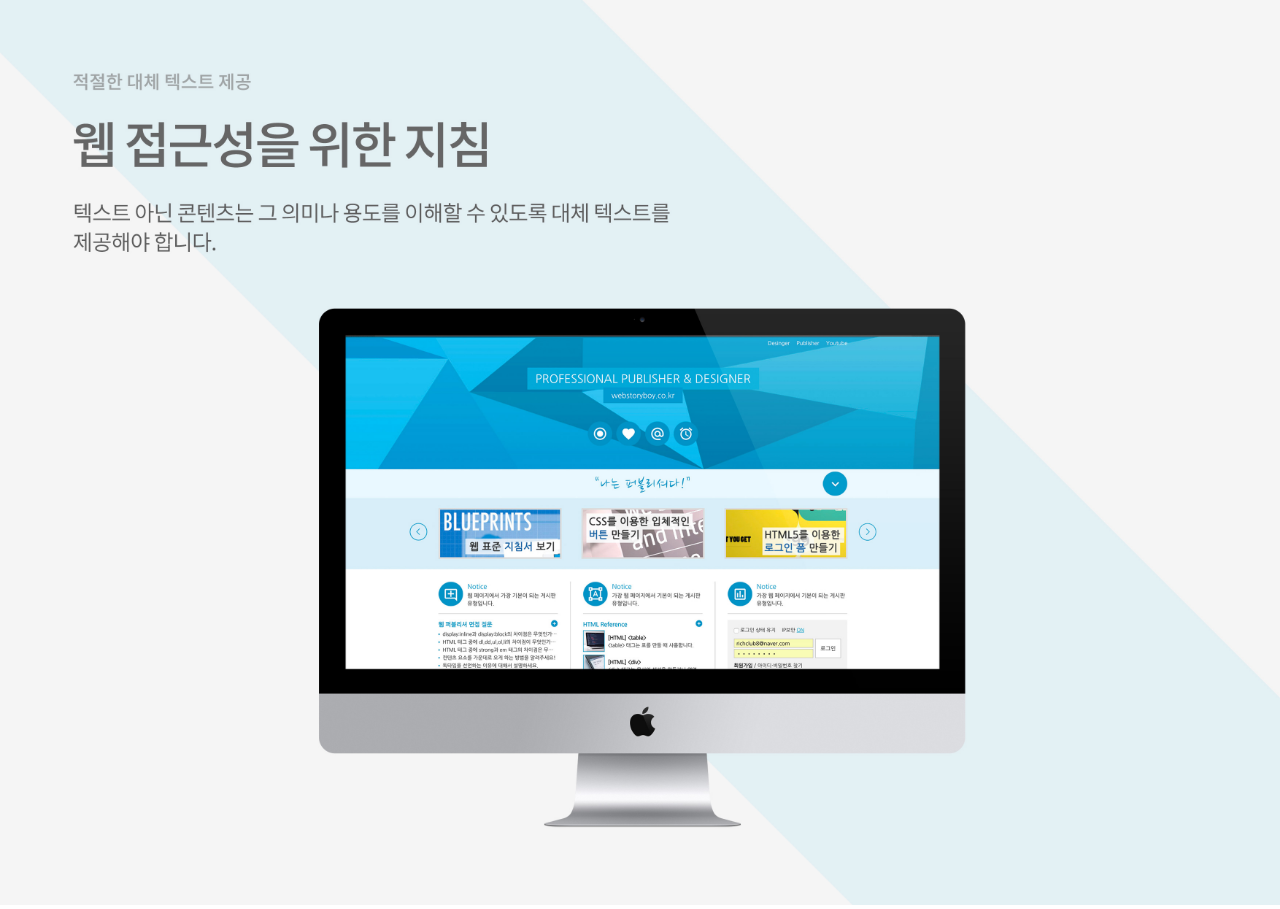
<file: sample_popup.html>
<!DOCTYPE html>
<html lang="ko">
<head>
    <meta charset="UTF-8">
    <meta name="author" content="webstoryboy">
    <meta name="description" content="웹 표준을 준수한 사이트 예제입니다.">
    <meta name="keywords" content="웹표준, 웹접근성, 샘플사이트">
    <meta name="generator" content="brackets">
    <title>WEBSTANDARD SITE</title>
    <style>
        * {margin: 0; padding: 0;}
        img {width: 100%;}
    </style>
</head>
<body>
    <div>
        <img src="img/webstandard2.jpg" alt="웹표준2">
    </div>
</body>
</html>
</file>
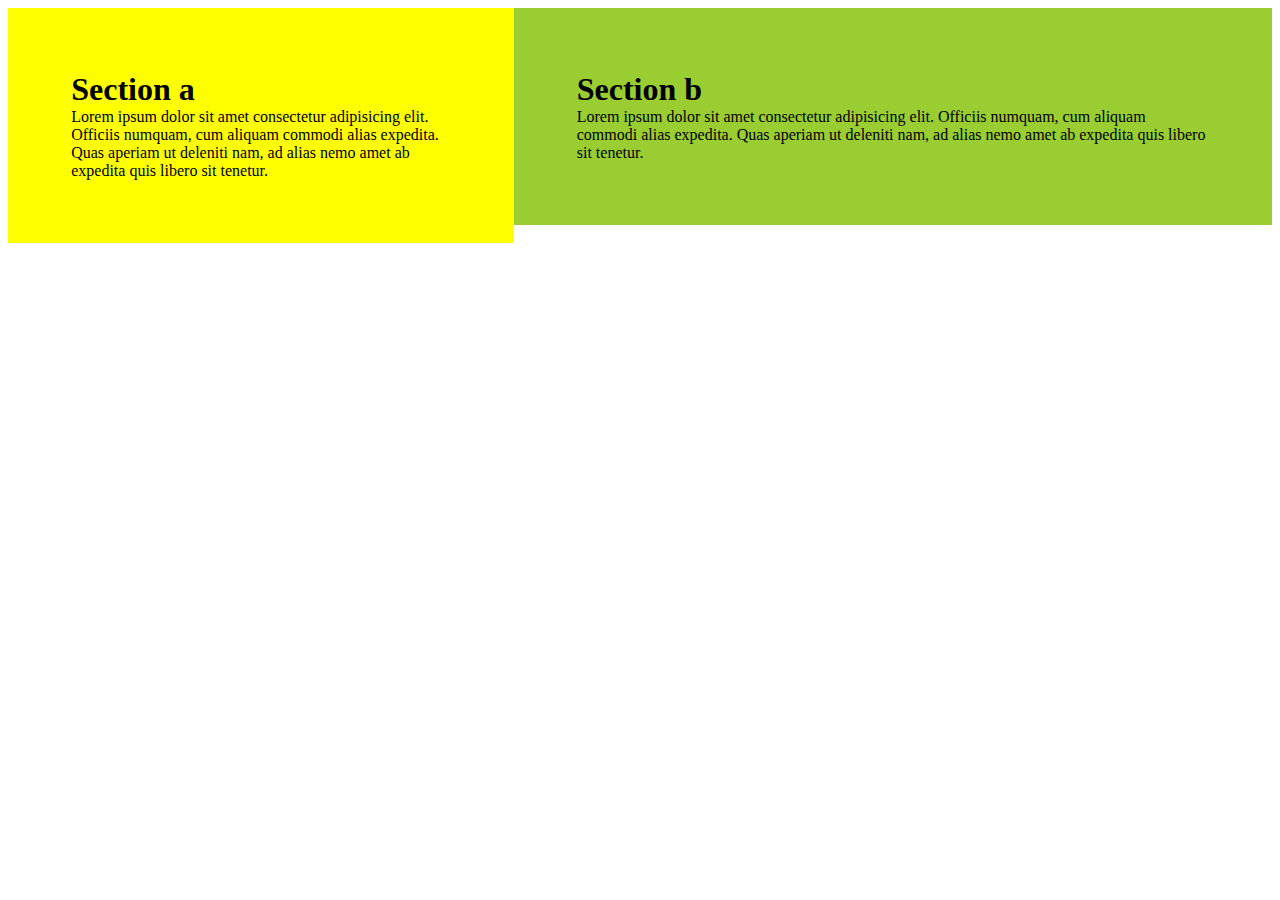
<file: test.html>
<!DOCTYPE html>
<html>
<head>
    <title>Document</title>
    <meta charset="UTF-8">
    <meta name="viewport" content="width=device-width, initial-scale =1.0,
    maximum-scale=2.0">
    <link rel="stylesheet" type="text/css" href="test1.css">
</head>
<body>

    <div class="container">
        <section class="item item-a">
            <h1>Section a</h1>
            <p>
                Lorem ipsum dolor sit amet consectetur
                adipisicing elit. Officiis numquam,
                cum aliquam commodi alias expedita. 
                Quas aperiam ut deleniti nam, ad alias nemo 
                amet ab expedita quis libero sit tenetur.
            </p>
        </section>
        <section class="item item-b"> 
            <h1>Section b</h1>
            <p>
                Lorem ipsum dolor sit amet consectetur
                adipisicing elit. Officiis numquam,
                cum aliquam commodi alias expedita. 
                Quas aperiam ut deleniti nam, ad alias nemo 
                amet ab expedita quis libero sit tenetur.
            </p>
        </section>
</body>
</html>
</file>
<file: test1.css>
.body{
    margin: 0;
    font-size: 2em;
}

h1,p {
    margin: 0;
}

.container {
}


.item {
    padding: 5%;
}

.item-a {
    background: yellow;
}

.item-b {
    background-color: yellowgreen;
}

@media screen and (min-width: 700px){
    .container{
        font-size: 0;
    }
    .item {
        font-size: 1rem;
        display: inline-block;
        vertical-align: top;
    }
    .item-a{
        width: 30%;
    }
    .item-b{
        width: 50%;
    }
}
</file>
